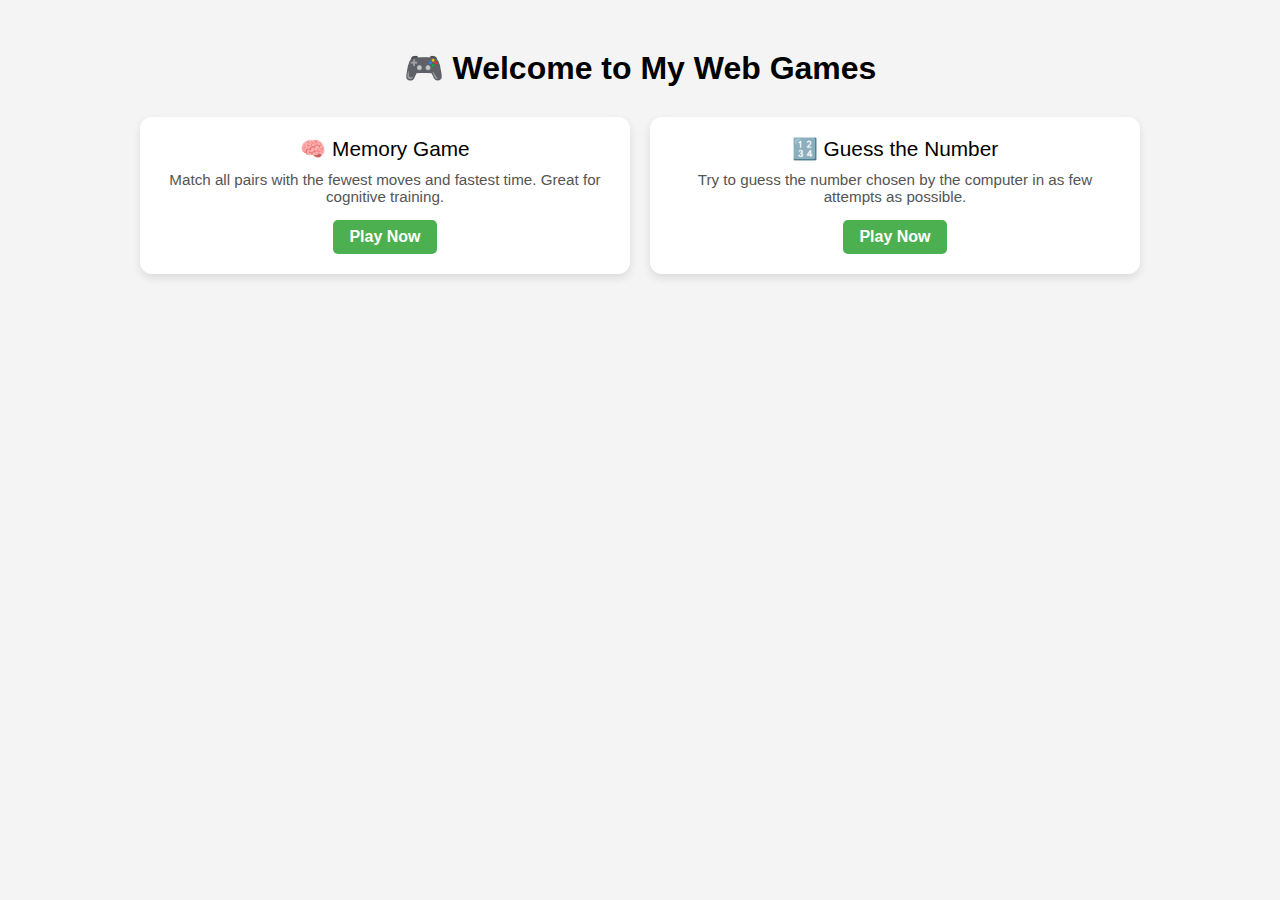
<file: index.html>
<!DOCTYPE html> 
<html lang="en">
<head>
  <meta charset="UTF-8" />
  <meta name="viewport" content="width=device-width, initial-scale=1.0" />
  <title>My Web Games</title>
  <style>
    body {
      font-family: sans-serif;
      padding: 20px;
      text-align: center;
      background-color: #f4f4f4;
    }

    h1 {
      font-size: 2em;
      margin-bottom: 30px;
    }

    .game-grid {
      display: grid;
      grid-template-columns: repeat(auto-fit, minmax(250px, 1fr));
      gap: 20px;
      max-width: 1000px;
      margin: 0 auto;
    }

    .game-card {
      background-color: white;
      padding: 20px;
      border-radius: 12px;
      box-shadow: 0 4px 8px rgba(0,0,0,0.1);
      transition: transform 0.2s ease-in-out;
    }

    .game-card:hover {
      transform: scale(1.03);
    }

    .game-title {
      font-size: 1.3em;
      margin-bottom: 10px;
    }

    .game-desc {
      font-size: 0.95em;
      color: #555;
      margin-bottom: 15px;
    }

    .game-link {
      display: inline-block;
      padding: 8px 16px;
      background-color: #4CAF50;
      color: white;
      border-radius: 5px;
      text-decoration: none;
      font-weight: bold;
    }

    .game-link:hover {
      background-color: #45a049;
    }
  </style>
</head>
<body>
  <h1>🎮 Welcome to My Web Games</h1>

  <div class="game-grid">
    <div class="game-card">
      <div class="game-title">🧠 Memory Game</div>
      <div class="game-desc">Match all pairs with the fewest moves and fastest time. Great for cognitive training.</div>
      <a class="game-link" href="memory-game/index.html">Play Now</a>
    </div>

    <div class="game-card">
      <div class="game-title">🔢 Guess the Number</div>
      <div class="game-desc">Try to guess the number chosen by the computer in as few attempts as possible.</div>
      <a class="game-link" href="guess-number-game/index.html">Play Now</a>
    </div>
  </div>
</body>
</html>
</file>
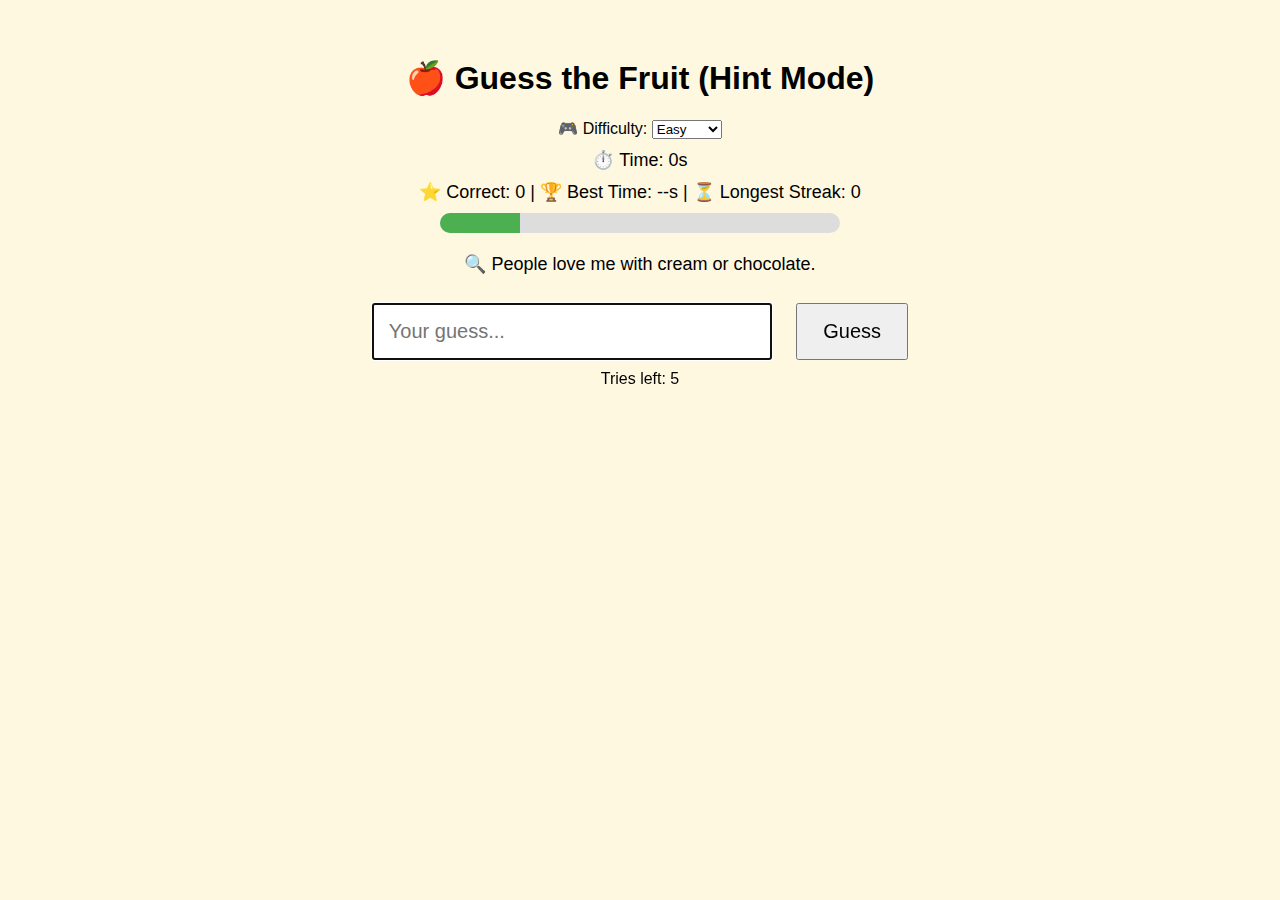
<file: guess-item-game/index.html>
<!DOCTYPE html>
<html lang="en">
<head>
  <meta charset="UTF-8" />
  <meta name="viewport" content="width=device-width, initial-scale=1.0"/>
  <title>Guess the Fruit: Hint Mode</title>
  <style>
    body {
      font-family: sans-serif;
      text-align: center;
      padding: 30px;
      background-color: #fff8e1;
    }
    #hint-box {
      margin-top: 20px;
      font-size: 18px;
    }
    input {
      font-size: 20px;
      padding: 15px;
      margin: 10px;
      width: 80%;
      max-width: 400px;
      box-sizing: border-box;
    }
    button {
      font-size: 20px;
      padding: 15px 25px;
      margin: 10px;
      touch-action: manipulation;
    }
    #result {
      font-size: 22px;
      margin-top: 20px;
      color: green;
    }
    #timer, #scoreboard {
      font-size: 18px;
      margin: 10px 0;
    }
    #progressBar {
      width: 80%;
      max-width: 400px;
      height: 20px;
      background-color: #ddd;
      margin: 10px auto;
      border-radius: 10px;
      overflow: hidden;
    }
    #progress {
      height: 100%;
      background-color: #4caf50;
      width: 0%;
    }
  </style>
</head>
<body>
  <h1>🍎 Guess the Fruit (Hint Mode)</h1>
  <label for="difficulty">🎮 Difficulty:</label>
  <select id="difficulty" onchange="resetGame()">
    <option value="easy">Easy</option>
    <option value="medium">Medium</option>
    <option value="hard">Hard</option>
  </select>
  <div id="timer">⏱️ Time: <span id="time">0</span>s</div>
  <div id="scoreboard">⭐ Correct: <span id="correct">0</span> | 🏆 Best Time: <span id="bestTime">--</span>s | ⏳ Longest Streak: <span id="streak">0</span></div>
  <div id="progressBar"><div id="progress"></div></div>
  
  <div id="hint-box"></div>
  <input type="text" id="guessInput" placeholder="Your guess..." />
  <button onclick="makeGuess()">Guess</button>
  <div id="tries">Tries left: 5</div>
  
  <div id="result"></div>
  <button id="restartButton" onclick="resetGame()" style="display:none; margin-top: 15px; font-size: 18px; padding: 10px 20px;">🔄 Restart Game</button>

  <script>
    const fruits = [
      { name: "apple", hints: ["I’m round and can be red, green, or yellow.", "I’m crunchy when you bite into me.", "I grow on trees in orchards.", "People say one of me a day keeps the doctor away.", "You can find me in pies, juices, and lunchboxes."] },
      { name: "orange", hints: ["I’m round and orange in color.", "You can peel me with your hands.", "I’m juicy and full of vitamin C.", "People often drink me as juice.", "I have segments inside."] },
      { name: "grape", hints: ["I’m small and round.", "I can be green, red, or purple.", "I grow in bunches.", "You can eat me fresh or dried as raisins.", "People also use me to make juice and wine."] },
      { name: "pineapple", hints: ["I’m big and spiky on the outside.", "I wear a green crown of leaves.", "I’m yellow and sweet on the inside.", "I grow in tropical places.", "I taste great on pizza or in juice."] },
      { name: "mango", hints: ["I’m tropical and very juicy.", "My skin can be red, yellow, or green.", "I have a big seed inside.", "I’m often used in smoothies or ice cream.", "I’m sweet and a little tangy."] },
      { name: "strawberry", hints: ["I’m red with tiny seeds on my skin.", "I’m shaped like a heart.", "I have a green leafy top.", "I’m sweet and juicy.", "People love me with cream or chocolate."] },
      { name: "kiwi", hints: ["I have a fuzzy brown skin.", "My inside is bright green with black seeds.", "I’m tart and sweet.", "I’m small and oval-shaped.", "People often scoop me out with a spoon."] },
      { name: "watermelon", hints: ["I’m large and round or oval.", "My outside is green, inside is red with seeds.", "I’m very juicy.", "I’m popular in summer.", "People love me at picnics."] },
      { name: "blueberry", hints: ["I’m small and round.", "I’m deep blue in color.", "I grow in clusters.", "I’m often found in muffins.", "I’m full of antioxidants."] },
      { name: "papaya", hints: ["I’m tropical and oblong.", "My skin is greenish yellow.", "I have black seeds inside.", "My flesh is orange.", "I’m great for digestion."] }
    ];

    let mysteryFruit;
    let hintIndex, triesLeft, startTime;
    let correctCount = 0, bestTime = Infinity, longestStreak = 0, currentStreak = 0;
    let hintInterval;

    const hintBox = document.getElementById("hint-box");
    const timeEl = document.getElementById("time");
    const triesEl = document.getElementById("tries");
    const resultEl = document.getElementById("result");
    const inputEl = document.getElementById("guessInput");
    const correctEl = document.getElementById("correct");
    const bestTimeEl = document.getElementById("bestTime");
    const streakEl = document.getElementById("streak");
    const progressEl = document.getElementById("progress");

    function resetGame() {
      const level = document.getElementById("difficulty").value;
      let maxTries, hintSpeed;

      if (level === "easy") {
        maxTries = 5;
        hintSpeed = 5000;
      } else if (level === "medium") {
        maxTries = 4;
        hintSpeed = 4000;
      } else {
        maxTries = 3;
        hintSpeed = 3000;
      }

      mysteryFruit = fruits[Math.floor(Math.random() * fruits.length)];
      mysteryFruit.hints = [...mysteryFruit.hints].reverse();
      hintIndex = 0;
      triesLeft = maxTries;
      startTime = Date.now();
      hintBox.innerHTML = "";
      resultEl.textContent = "";
      inputEl.disabled = false;
      inputEl.value = "";
      triesEl.textContent = "Tries left: " + triesLeft;
      document.getElementById('restartButton').style.display = 'none';
      updateProgress();
      revealHint();
      clearInterval(hintInterval);
      hintInterval = setInterval(revealHint, hintSpeed);
      inputEl.focus();
    }

    function updateTimer() {
      let now = Date.now();
      timeEl.textContent = Math.floor((now - startTime) / 1000);
    }
    setInterval(updateTimer, 1000);

    function revealHint() {
      if (hintIndex < mysteryFruit.hints.length) {
        hintBox.innerHTML += `<p>🔍 ${mysteryFruit.hints[hintIndex]}</p>`;
        hintIndex++;
        updateProgress();
      } else {
        endGame("❌ Out of hints! The fruit was: " + mysteryFruit.name.toUpperCase(), false);
      }
    }

    function updateProgress() {
      progressEl.style.width = `${(hintIndex / mysteryFruit.hints.length) * 100}%`;
    }

    function makeGuess() {
      const guess = inputEl.value.trim().toLowerCase();
      if (guess === mysteryFruit.name) {
        const timeTaken = Math.floor((Date.now() - startTime) / 1000);
        correctCount++;
        currentStreak++;
        if (timeTaken < bestTime) bestTime = timeTaken;
        updateStats();
        endGame(`✅ Correct! It's ${mysteryFruit.name.toUpperCase()}! Time: ${timeTaken}s`, true);
      } else {
        triesLeft--;
        triesEl.textContent = "Tries left: " + triesLeft;
        if (triesLeft <= 0) {
          endGame("❌ Out of tries! The fruit was: " + mysteryFruit.name.toUpperCase(), false);
        } else {
          resultEl.textContent = "❌ Try again!";
        }
      }
    }

    function updateStats() {
      correctEl.textContent = correctCount;
      bestTimeEl.textContent = bestTime === Infinity ? "--" : bestTime;
      if (currentStreak > longestStreak) longestStreak = currentStreak;
      streakEl.textContent = longestStreak;
    }

    function endGame(message, success) {
      clearInterval(hintInterval);
      resultEl.textContent = message;
      inputEl.disabled = true;
      if (!success) currentStreak = 0;
      document.getElementById('restartButton').style.display = 'inline-block';
    }

    inputEl.addEventListener("keydown", function(event) {
      if (event.key === "Enter") {
        makeGuess();
      }
    });

    resetGame();
  </script>
</body>
</html>
</file>
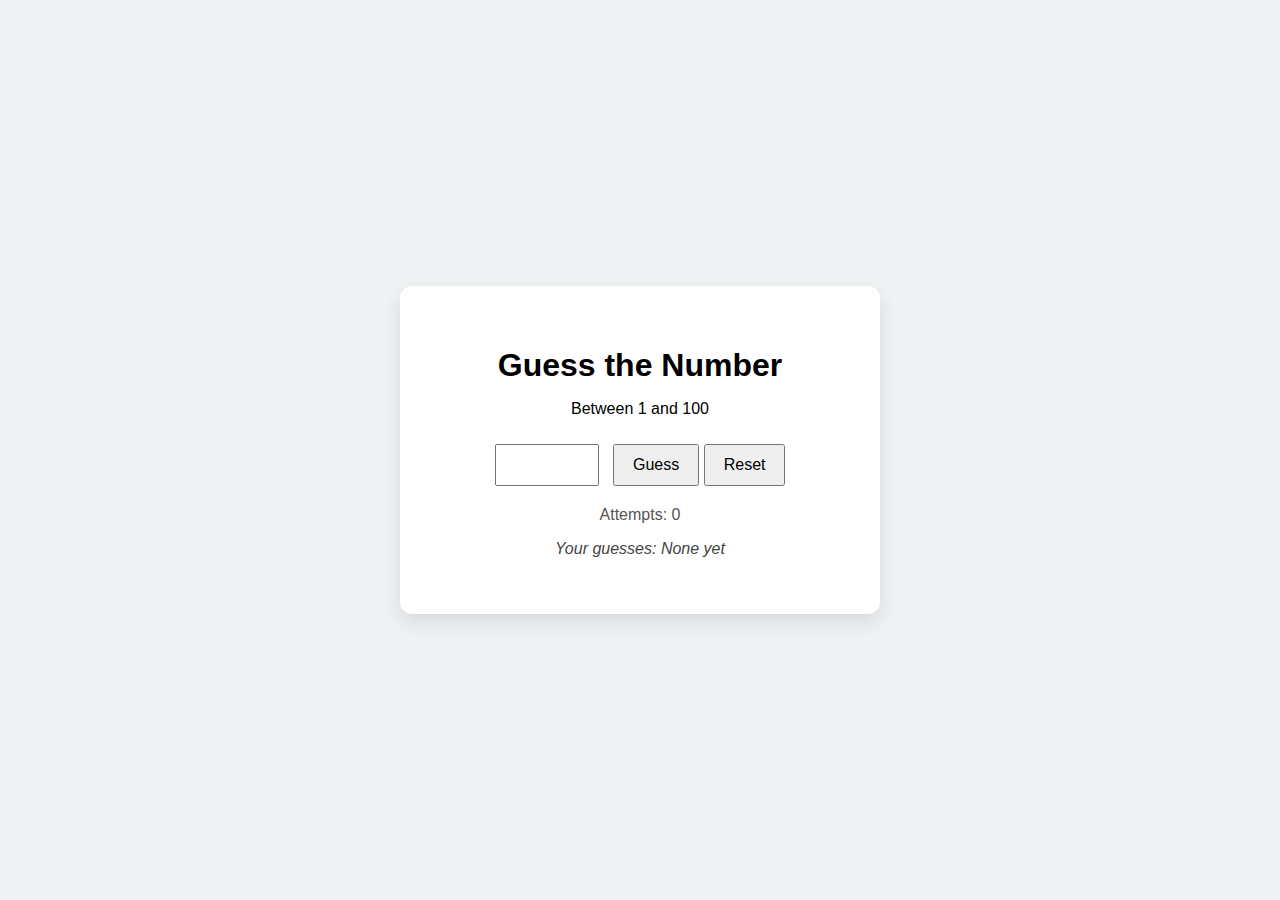
<file: guess-number-game/index.html>
<!DOCTYPE html>
<html lang="en">
<head>
  <meta charset="UTF-8" />
  <meta name="viewport" content="width=device-width, initial-scale=1.0"/>
  <title>Guess the Number Game</title>
  <style>
    body {
      font-family: 'Segoe UI', sans-serif;
      background-color: #eef2f3;
      display: flex;
      justify-content: center;
      align-items: center;
      height: 100vh;
      margin: 0;
    }

    .game-container {
      background: #fff;
      padding: 40px;
      border-radius: 12px;
      box-shadow: 0 8px 20px rgba(0,0,0,0.1);
      text-align: center;
      width: 90%;
      max-width: 400px;
    }

    h1 {
      margin-bottom: 10px;
    }

    input[type="number"] {
      padding: 10px;
      font-size: 1em;
      width: 80px;
      margin-right: 10px;
    }

    button {
      padding: 10px 18px;
      font-size: 1em;
      margin-top: 10px;
      cursor: pointer;
    }

    #message {
      margin-top: 20px;
      font-size: 1.1em;
      font-weight: bold;
    }

    #attempts {
      margin-top: 10px;
      color: #555;
    }

    .success {
      color: green;
    }

    .error {
      color: red;
    }

    .info {
      color: blue;
    }

    .controls {
      margin-top: 15px;
    }

    #guess-history {
        margin-top: 10px;
        color: #444;
        font-style: italic;
    } 

    @keyframes fadeIn {
  from { opacity: 0; transform: translateY(10px); }
  to { opacity: 1; transform: translateY(0); }
}

@keyframes shake {
  0% { transform: translateX(0); }
  25% { transform: translateX(-5px); }
  50% { transform: translateX(5px); }
  75% { transform: translateX(-5px); }
  100% { transform: translateX(0); }
}

.fade {
  animation: fadeIn 0.5s ease-in-out;
}

.shake {
  animation: shake 0.3s ease;
}

@media (max-width: 600px) {
  body {
    padding: 10px;
    height: auto;
  }

  .game-container {
    width: 100%;
    padding: 20px;
    box-shadow: none;
    border-radius: 0;
  }

  input[type="number"] {
    width: 100%;
    margin-bottom: 10px;
  }

  .controls {
    display: flex;
    flex-direction: column;
    align-items: stretch;
  }

  button {
    margin: 5px 0;
  }

  #message, #attempts, #guess-history {
    font-size: 1em;
  }
}

  </style>
</head>
<body>
  <div class="game-container">
    <h1>Guess the Number</h1>
    <p>Between 1 and 100</p>
    <div class="controls">
      <input type="number" id="guess" min="1" max="100" />
      <button onclick="checkGuess()" id="guessBtn">Guess</button>
      <button onclick="resetGame()">Reset</button>
    </div>
    <p id="message"></p>
    <p id="attempts">Attempts: 0</p>
    <p id="guess-history">Your guesses: None yet</p>
  </div>

  <script>
    let guessHistory = [];
    let randomNumber = Math.floor(Math.random() * 100) + 1;
    let attempts = 0;
    let gameOver = false;

    function checkGuess() {
      if (gameOver) return;

      const guessInput = document.getElementById("guess");
      const userGuess = Number(guessInput.value);
      const message = document.getElementById("message");
      const attemptsDisplay = document.getElementById("attempts");

      if (!userGuess || userGuess < 1 || userGuess > 100) {
        message.textContent = "Enter a number between 1 and 100.";
        message.className = "error";
        message.classList.add("fade");
            setTimeout(() => message.classList.remove("fade"), 500);
        return;
      }

      attempts++;
        guessHistory.push(userGuess);
        document.getElementById("guess-history").textContent =
        "Your guesses: " + guessHistory.join(", ");

      attemptsDisplay.textContent = `Attempts: ${attempts}`;

      if (userGuess === randomNumber) {
        message.textContent = `🎉 Correct! You got it in ${attempts} tries.`;
        message.className = "success";
        gameOver = true;
      } else if (userGuess < randomNumber) {
        message.textContent = "📉 Too low! Try again.";
        message.className = "info";
      } else {
        message.textContent = "📈 Too high! Try again.";
        message.className = "info";
      }

      guessInput.value = "";
      guessInput.focus();
      
      if (userGuess !== randomNumber) {
        guessInput.classList.add("shake");
        setTimeout(() => guessInput.classList.remove("shake"), 300);
        }

    }

    function resetGame() {
      randomNumber = Math.floor(Math.random() * 100) + 1;
      attempts = 0;
      gameOver = false;
      document.getElementById("message").textContent = "";
      document.getElementById("attempts").textContent = "Attempts: 0";
      document.getElementById("guess").value = "";
      guessHistory = [];
      document.getElementById("guess-history").textContent = "Your guesses: None yet";

    }
  </script>
</body>
</html>
</file>
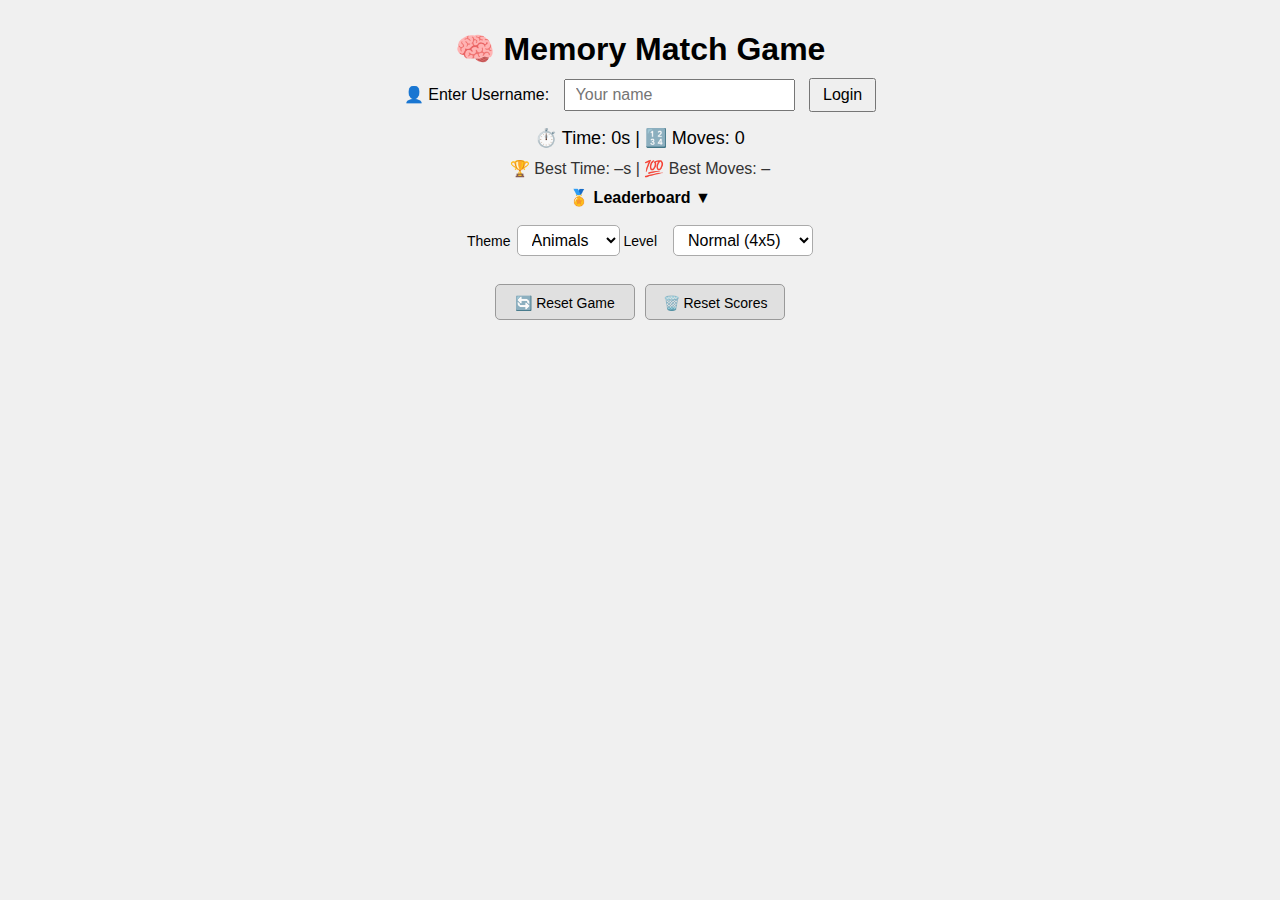
<file: memory-game/index.html>
<!DOCTYPE html>
<html lang="en">
<head>
  <meta charset="UTF-8" />
  <meta name="viewport" content="width=device-width, initial-scale=1.0" />
  <title>Memory Match Game</title>
  <link rel="stylesheet" href="style.css" />
</head>
<body>
  <h1>🧠 Memory Match Game</h1>
  
  <div id="loginSection">
  <label for="usernameInput">👤 Enter Username:</label>
  <input type="text" id="usernameInput" placeholder="Your name" />
  <button id="loginButton">Login</button>
  <span id="loggedInUser" class="hidden">
    Logged in as: <strong id="currentUsername"></strong>
  </span>
  </div>
  
  <div id="stats">
    ⏱️ Time: <span id="timer">0</span>s |
    🔢 Moves: <span id="moves">0</span>
  </div>
  
  <div id="bestStats">
  🏆 Best Time: <span id="bestTime">–</span>s |
  💯 Best Moves: <span id="bestMoves">–</span>
</div>

<div id="leaderboardToggle" class="collapsible-header">🏅 Leaderboard ▼</div>
<div id="leaderboardSectionContent" class="collapsible-content hidden">
  <p id="leaderboardLabel" class="leaderboard-label"></p>
  <ul id="leaderboardList" class="leaderboardList"></ul>
</div>


<div id="controls">
  <div id="selectorsRow" class="selectors-row">
  <label for="themeDropdown">Theme </label>
  <select id="themeDropdown">
    <option value="animals">Animals</option>
    <option value="food">Food</option>
    <option value="sports">Sports</option>
    <option value="weather">Weather</option>
    <option value="faces">Faces</option>
  </select>

  <label for="difficultyDropdown"> Level </label>
  <select id="difficultyDropdown">
    <option value="normal">Normal (4x5)</option>
    <option value="medium">Medium (6x5)</option>
    <option value="hard">Hard (8x5)</option>
  </select>
</div>


  <div id="resetButtonsRow">
    <button id="reset">🔄 Reset Game</button>
    <button id="resetScores" class="small-button">🗑️ Reset Scores</button>
  </div>
</div>


<div class="game-board" id="gameBoard"></div>

  <div id="winPopup" class="hidden">
    <div class="popup-content">
    <h2>🎉 You Win!</h2>
    <p>Time: <span id="finalTime">0</span>s</p>
    <p>Moves: <span id="finalMoves">0</span></p>
    <p id="newRecordMessage"></p>
    <button onclick="closePopup()">Play Again</button>
    </div>
  </div>

  <script src="script.js"></script>
</body>
</html>
</file>
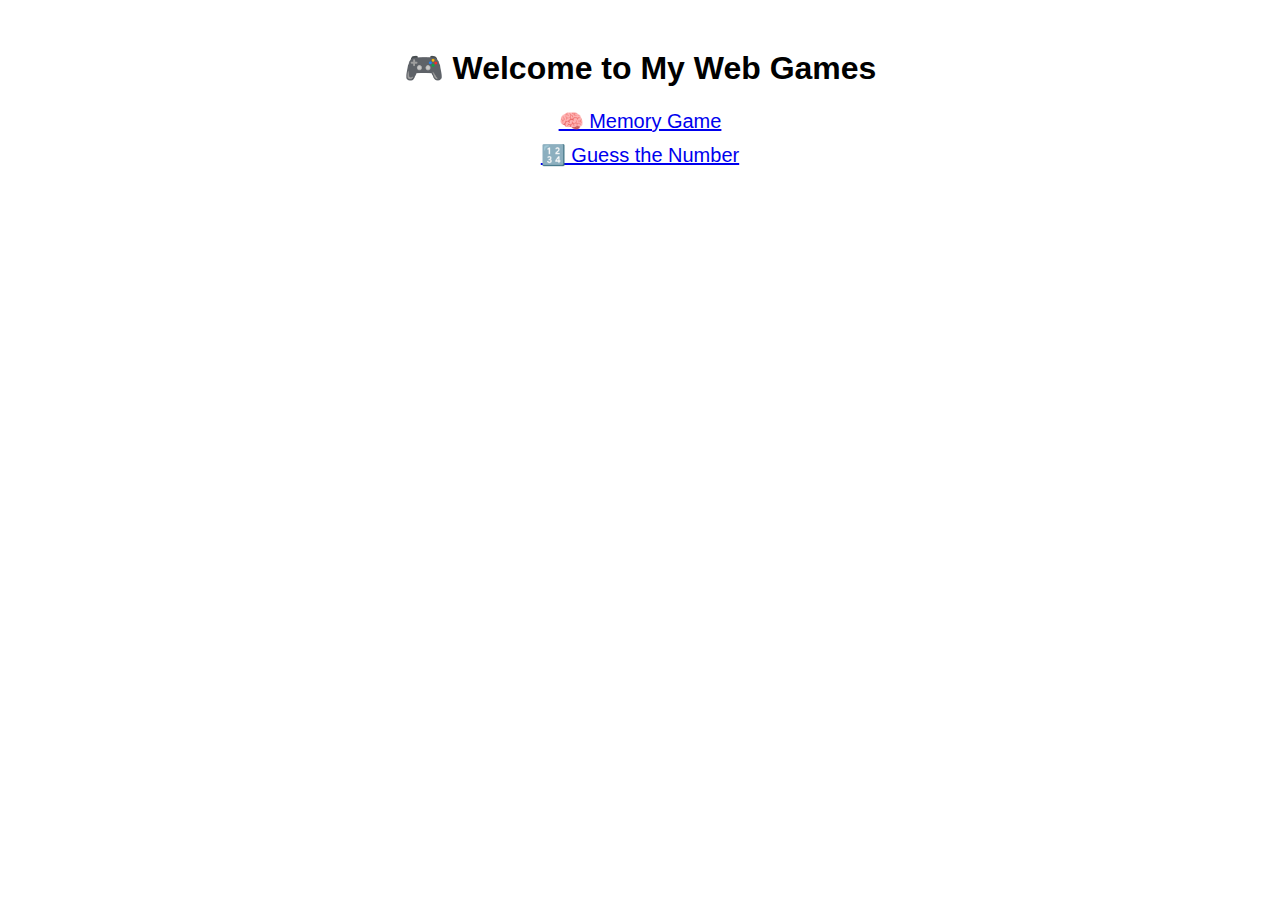
<file: index_simple.html>
<!DOCTYPE html>
<html lang="en">
<head>
  <meta charset="UTF-8" />
  <meta name="viewport" content="width=device-width, initial-scale=1.0" />
  <title>My Web Games</title>
  <style>
    body { font-family: sans-serif; padding: 20px; text-align: center; }
    a { display: block; margin: 10px; font-size: 20px; }
  </style>
</head>
<body>
  <h1>🎮 Welcome to My Web Games</h1>
  <a href="memory-game/index.html">🧠 Memory Game</a>
  <a href="guess-number-game/index.html">🔢 Guess the Number</a>
  <!-- Add more links below -->
</body>
</html>
</file>
<file: memory-game/style.css>
body {
  font-family: sans-serif;
  text-align: center;
  background: #f0f0f0;
  margin: 0;
  padding: 20px;
}

h1 {
  font-size: 32px;
  margin-top: 10px;
  margin-bottom: 10px;
  line-height: 1.2;
  word-wrap: break-word;
  max-width: 90%;
  margin: 10px auto;
  text-align: center;
}

/*style the login section*/
#loginSection {
  margin-bottom: 15px;
  font-size: 16px;
}
#usernameInput {
  padding: 5px 10px;
  font-size: 16px;
  margin: 0 10px;
}
#loginButton {
  padding: 6px 12px;
  font-size: 16px;
  cursor: pointer;
}
#loggedInUser {
  margin-left: 15px;
  font-size: 16px;
}


#reset {
  padding: 10px 20px;
  margin-bottom: 20px;
  font-size: 16px;
  cursor: pointer;
}

.game-board {
  width: 100%;
  max-width: 400px;
  margin: auto;
  display: grid;
  grid-template-columns: repeat(4, 1fr);
  gap: 10px;
  padding: 0 10px;
}


.card {
  width: 100%;
  aspect-ratio: 1 / 1;
  background-color: #ffffff;
  border: 2px solid #ccc;
  font-size: 2.5rem;   /* fixed emoji size */
  line-height: 1;
  display: flex;
  justify-content: center;
  align-items: center;
  cursor: pointer;
  user-select: none;
  transition: transform 0.3s;
  overflow: hidden;
}


.card.flipped {
  background-color: #d0f0d0;
}

.card.matched {
  background-color: #a0e0a0;
  pointer-events: none;
}

#stats {
  margin: 10px;
  font-size: 18px;
}

#bestStats {
  margin: 10px;
  font-size: 16px;
  color: #333;
}

#leaderboardSection {
  margin: 20px auto;
  max-width: 400px;
  text-align: left;
  background-color: #fff;
  padding: 15px;
  border-radius: 10px;
  box-shadow: 0 0 10px rgba(0,0,0,0.1);
}

#leaderboardSection h3 {
  margin-top: 0;
  text-align: center;
}

#leaderboardList {
  list-style: none;
  padding: 0;
  margin: 0;
  font-size: 14px;
}

.collapsible-header {
  cursor: pointer;
  font-weight: bold;
  margin-top: 10px;
}

.collapsible-content.hidden {
  display: none;
}


#winPopup {
  position: fixed;
  top: 0;
  left: 0;
  width: 100%;
  height: 100%;
  background: rgba(0,0,0,0.6);
  display: flex;
  justify-content: center;
  align-items: center;
  z-index: 999;
}

.popup-content {
  background: white;
  padding: 30px;
  text-align: center;
  border-radius: 10px;
  width: 80%;
  max-width: 300px;
  box-shadow: 0 0 10px rgba(0,0,0,0.3);
}

.hidden {
  display: none !important;
}


.popup-content h2 {
  margin-top: 0;
  margin-bottom: 20px;
  font-size: 24px;
}

.popup-content p {
  margin: 10px 0;
  font-size: 16px;
}

.popup-content button {
  margin-top: 20px;
  padding: 10px 20px;
  font-size: 16px;
  border: none;
  border-radius: 5px;
  background-color: #4CAF50;
  color: white;
  cursor: pointer;
}

.popup-content button:hover {
  background-color: #45a049;
}

#themeDropdown {
  font-size: 16px;
  padding: 5px 10px;
  border-radius: 5px;
  border: 1px solid #aaa;
  background-color: #fff;
  cursor: pointer;
}

#difficultyDropdown {
  font-size: 16px;
  padding: 5px 10px;
  border-radius: 5px;
  border: 1px solid #aaa;
  background-color: #fff;
  cursor: pointer;
  margin-left: 10px;
}

@media (max-width: 500px) {
  
  h1 {
    font-size: 18px;
  } 
  
  .card {
  width: 100%;
  aspect-ratio: 1 / 1;
  background-color: #ffffff;
  border: 2px solid #ccc;
  font-size: 12vw;
  display: flex;
  justify-content: center;
  align-items: center;
  cursor: pointer;
  user-select: none;
  transform-style: preserve-3d;
  transition: transform 0.5s ease;
    }

  
  .card-content {
  position: relative;
  width: 100%;
  height: 100%;
  transform-style: preserve-3d;
  }

  .card-front, .card-back {
  position: absolute;
  width: 100%;
  height: 100%;
  backface-visibility: hidden;
  }

  .card-back {
  transform: rotateY(180deg);
  }

  #stats, #bestStats {
    font-size: 14px;
  }

  .popup-content {
    padding: 20px 15px;
    font-size: 14px;
  }

  .popup-content button {
    font-size: 14px;
    padding: 8px 16px;
  }
}

#controls {
  margin: 10px 0;
  display: flex;
  flex-direction: column;
  align-items: center;
  row-gap: 10px;
}

.selectors-row {
  display: flex;
  justify-content: flex-start;
  align-items: center;
  flex-wrap: nowrap;
  gap: 4px;
  margin: 8px 0;
  font-size: 14px;
}

.selectors-row label {
  margin-right: 2px; /* Reduce spacing between label and select box */
}
.selectors-row select {
  font-size: 11px;
  padding: 2px 5px;
  max-width: 140px;
  flex-shrink: 1;
}


#resetButtonsRow {
  display: flex;
  gap: 10px;
  justify-content: center;
  margin-top: 10px;
}

#resetButtonsRow button {
  width: 140px;        /* Fixed width */
  height: 36px;        /* Fixed height */
  font-size: 14px;
  padding: 0;          /* No internal padding to keep size tight */
  border-radius: 5px;
  cursor: pointer;
  background-color: #e0e0e0;
  border: 1px solid #999;
  text-align: center;
  line-height: 36px;   /* Vertically center text */
}

#resetButtonsRow button:hover {
  background-color: #ccc;
}
</file>
